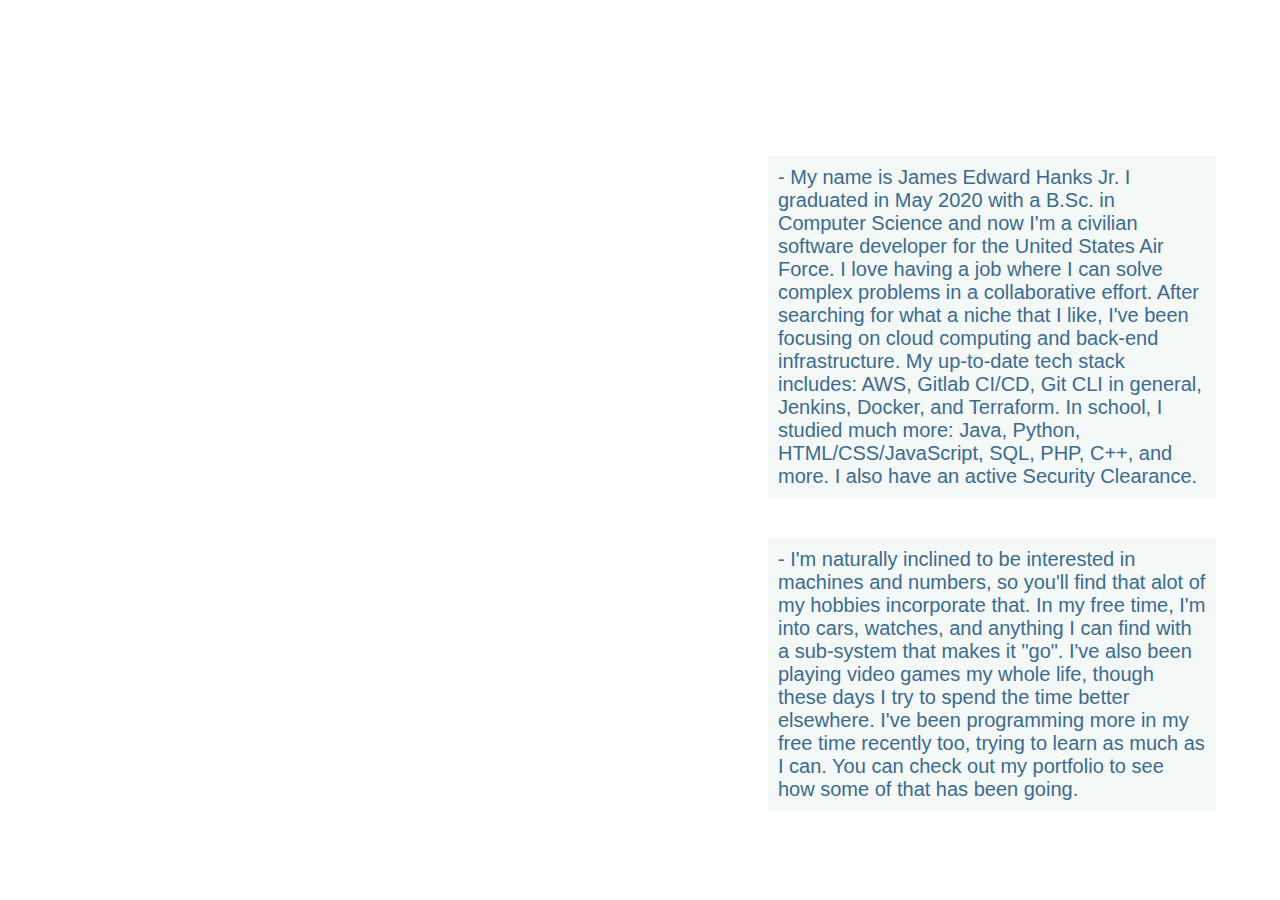
<file: about.html>
<!DOCTYPE html>
<html lang="en">

<head>
    <title>About</title>
    <meta charset="UTF-8">
    <meta name="viewport" content="width=device-width, initial-scale=1">
<style>
.bioContainer {
    width: 35%;
    position: absolute;
    right: 5%;
    float: right;
    margin-top: 10%;
  }
  #bioDiv {
    top: 30%;
  }
  #bioPara {
    background-color: rgba(202, 218, 209, 0.20);
    float: right;
    text-align: left;
    font-family: Helvetica, sans-serif;
    font-size: 20px; font-weight: 535; /*Slightly heavier than normal*/
    /* color: #7695c3; Color picked from background image */
    color: #3b6b90; padding: 10px;
  }
  #bioBackground {
    background-color: rgba(0, 0, 0, 0.2);
  }
</style>
</head>

<div id="bioBackground">
    <div class="bioContainer">
      <p id="bioPara">- My name is James Edward Hanks Jr. I graduated in May 2020 with a B.Sc. in Computer Science and now I'm a civilian software developer for the United States Air Force. 
        I love having a job where I can solve complex problems in a collaborative effort. After searching for what a niche that I like, I've been focusing on cloud computing and back-end infrastructure.
        My up-to-date tech stack includes: AWS, Gitlab CI/CD, Git CLI in general, Jenkins, Docker, and Terraform. In school, I studied much more: Java, Python, HTML/CSS/JavaScript,
        SQL, PHP, C++, and more. I also have an active Security Clearance.<br></p>
      
      <p id="bioPara">
        - I'm naturally inclined to be interested in machines and numbers, so you'll find that alot of my hobbies incorporate that. In my free time, 
        I'm into cars, watches, and anything I can find with a sub-system that makes it "go". I've also been playing video games my whole life, though these days
        I try to spend the time better elsewhere. I've been programming more in my free time recently too, trying to learn as much
        as I can. You can check out my portfolio to see how some of that has been going.
      </p> 
    </div>
  </div>
</file>
